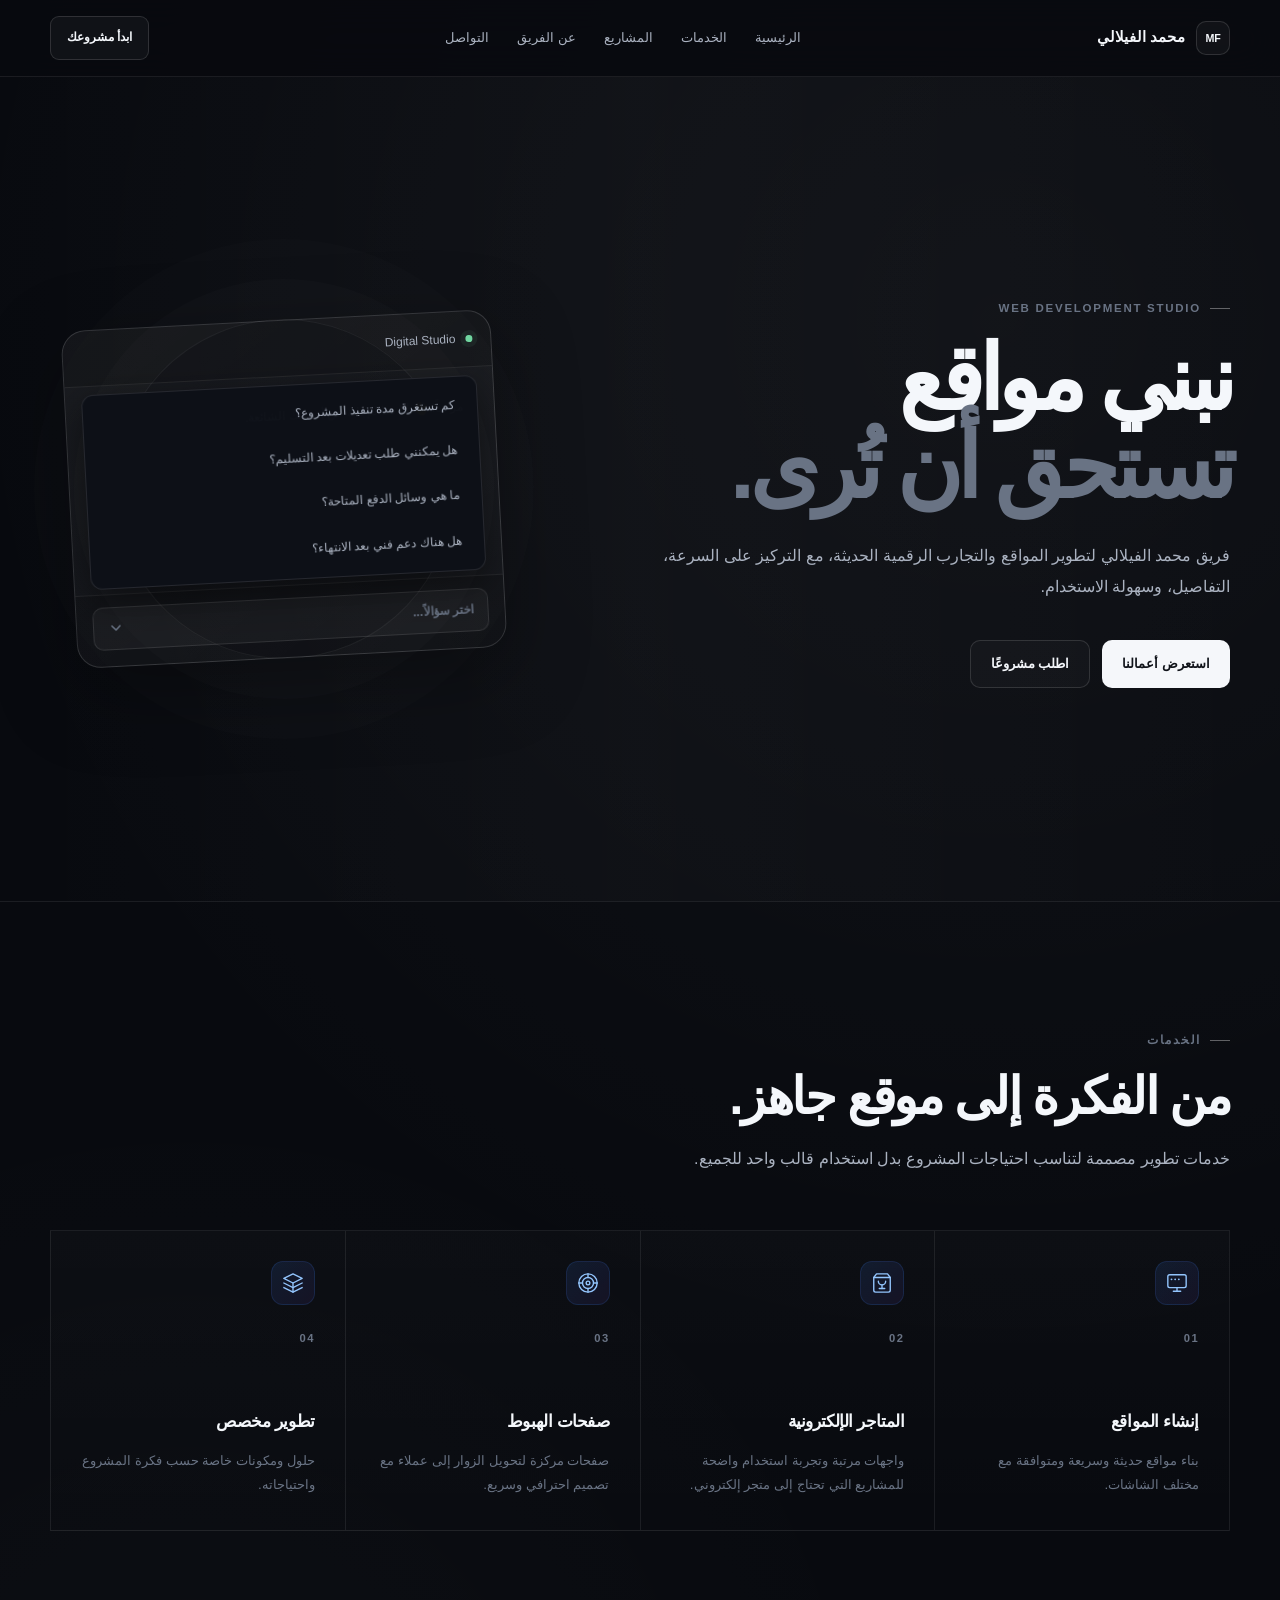
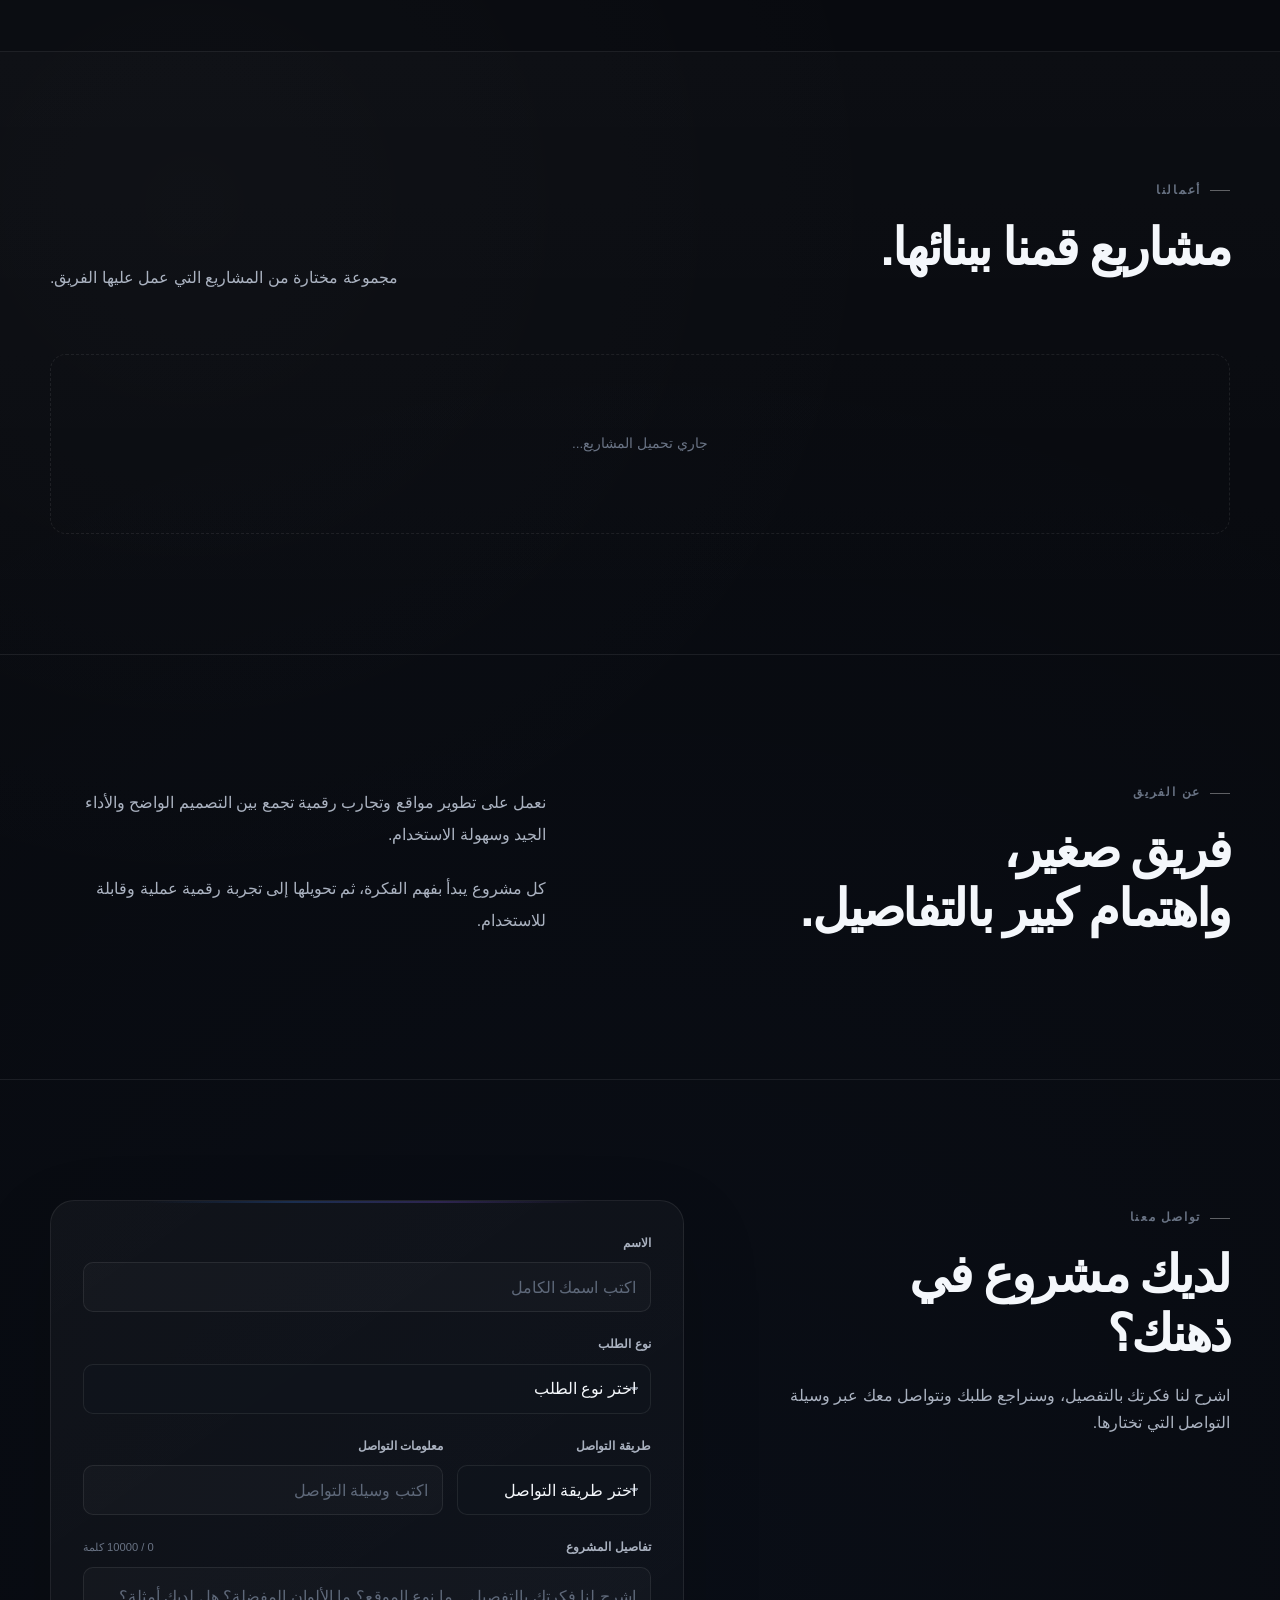
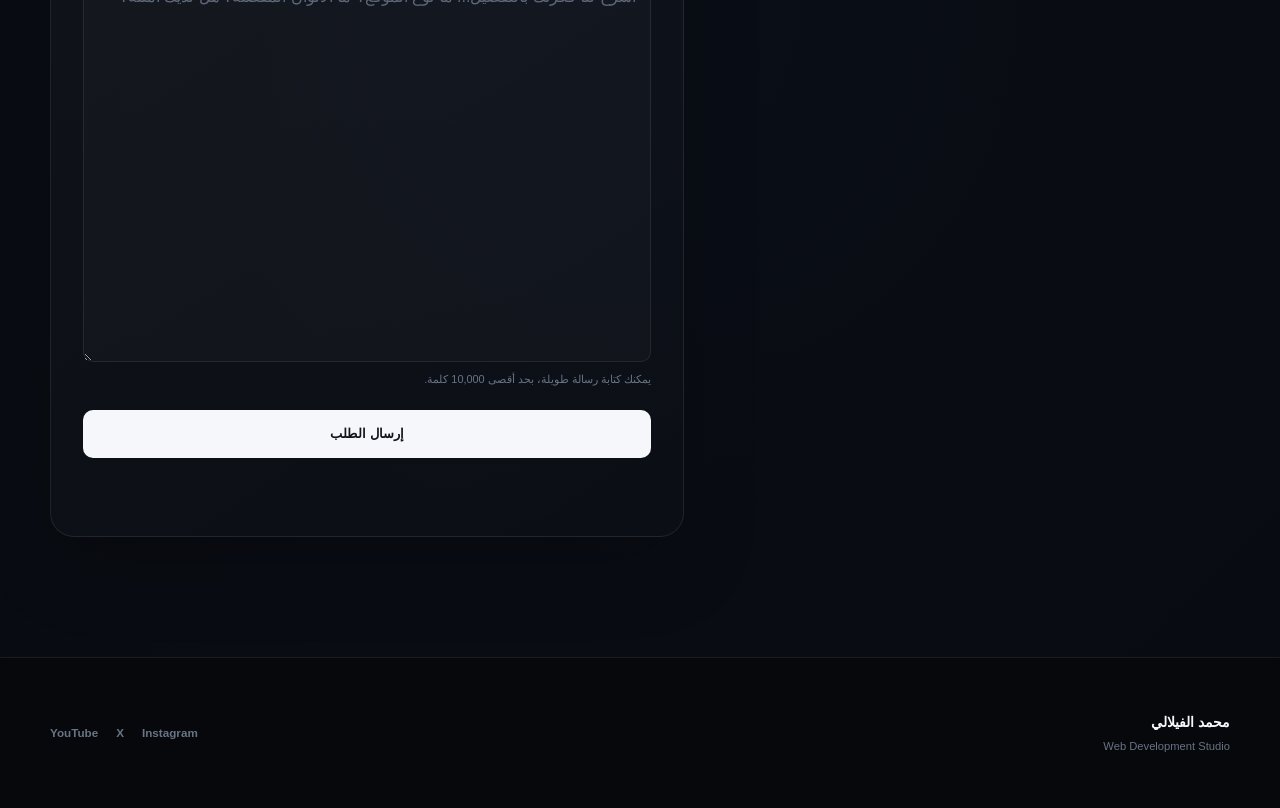
<file: index.html>
<!DOCTYPE html>
<html lang="ar" dir="rtl">
<head>
    <meta charset="UTF-8">
    <meta name="viewport" content="width=device-width, initial-scale=1.0">
    <meta name="description" content="فريق محمد الفيلالي لتطوير المواقع والحلول الرقمية.">
    <meta name="theme-color" content="#0b0d12">
    <title>محمد الفيلالي — Web Development</title>
    <link rel="stylesheet" href="css/style.css">
<base target="_blank">
</head>
<body>

    <!-- HEADER -->
    <header class="site-header" id="top">
        <div class="container header-inner">
            <a href="#top" class="brand" aria-label="العودة إلى الرئيسية">
                <span class="brand-mark">MF</span>
                <span class="brand-text">محمد الفيلالي</span>
            </a>
            <nav class="main-nav" aria-label="التنقل الرئيسي">
                <a href="#home">الرئيسية</a>
                <a href="#services">الخدمات</a>
                <a href="#projects">المشاريع</a>
                <a href="#about">عن الفريق</a>
                <a href="#contact">التواصل</a>
            </nav>
            <a href="#contact" class="header-contact">ابدأ مشروعك</a>
        </div>
    </header>

    <main>
        <!-- HERO -->
        <section class="hero-section" id="home">
            <div class="container hero-grid">
                <div class="hero-content">
                    <span class="eyebrow">Web Development Studio</span>
                    <h1>نبني مواقع<br><span>تستحق أن تُرى.</span></h1>
                    <p class="hero-description">
                        فريق محمد الفيلالي لتطوير المواقع والتجارب
                        الرقمية الحديثة، مع التركيز على السرعة،
                        التفاصيل، وسهولة الاستخدام.
                    </p>
                    <div class="hero-actions">
                        <a href="#projects" class="button button-primary">استعرض أعمالنا</a>
                        <a href="#contact" class="button button-secondary">اطلب مشروعًا</a>
                    </div>
                </div>

                <div class="hero-visual" aria-hidden="true">
                    <div class="hero-card">
                        <div class="hero-card-top">
                            <span class="status-dot"></span>
                            <span>Digital Studio</span>
                        </div>
                        <div class="hero-card-body chat-body">
                            <div class="chat-messages" id="chat-messages">
                                <div class="chat-bubble bot">
                                    <p>مرحباً! 👋 أنا هنا للإجابة عن أسئلتك الشائعة.</p>
                                </div>
                            </div>
                            <div class="chat-input-area">
                                <button class="chat-trigger" id="chat-trigger" type="button">
                                    <span>اختر سؤالاً...</span>
                                    <svg width="16" height="16" viewBox="0 0 24 24" fill="none" stroke="currentColor" stroke-width="2.5" stroke-linecap="round" stroke-linejoin="round"><polyline points="6 9 12 15 18 9"></polyline></svg>
                                </button>
                                <div class="chat-questions" id="chat-questions" hidden>
                                    <button type="button" data-q="1">كم تستغرق مدة تنفيذ المشروع؟</button>
                                    <button type="button" data-q="2">هل يمكنني طلب تعديلات بعد التسليم؟</button>
                                    <button type="button" data-q="3">ما هي وسائل الدفع المتاحة؟</button>
                                    <button type="button" data-q="4">هل هناك دعم فني بعد الانتهاء؟</button>
                                </div>
                            </div>
                        </div>
                    </div>
                </div>
            </div>
        </section>

        <!-- SERVICES -->
        <section class="services-section section" id="services">
            <div class="container">
                <div class="section-heading">
                    <span class="eyebrow">الخدمات</span>
                    <h2>من الفكرة إلى موقع جاهز.</h2>
                    <p>خدمات تطوير مصممة لتناسب احتياجات المشروع
                        بدل استخدام قالب واحد للجميع.</p>
                </div>

                <div class="services-grid">
                    <article class="service-card">
                        <div class="service-icon">
                            <svg viewBox="0 0 24 24" fill="none" stroke="currentColor" stroke-width="1.5" stroke-linecap="round" stroke-linejoin="round">
                                <rect x="2" y="3" width="20" height="14" rx="2"/>
                                <path d="M8 21h8"/>
                                <path d="M12 17v4"/>
                                <path d="M6 8h.01" stroke-width="2"/>
                                <path d="M10 8h.01" stroke-width="2"/>
                                <path d="M14 8h.01" stroke-width="2"/>
                            </svg>
                        </div>
                        <span class="service-number">01</span>
                        <h3>إنشاء المواقع</h3>
                        <p>بناء مواقع حديثة وسريعة ومتوافقة
                            مع مختلف الشاشات.</p>
                    </article>

                    <article class="service-card">
                        <div class="service-icon">
                            <svg viewBox="0 0 24 24" fill="none" stroke="currentColor" stroke-width="1.5" stroke-linecap="round" stroke-linejoin="round">
                                <path d="M6 2L3 6v14a2 2 0 002 2h14a2 2 0 002-2V6l-3-4z"/>
                                <line x1="3" y1="6" x2="21" y2="6"/>
                                <path d="M16 10a4 4 0 01-8 0"/>
                                <path d="M12 14v4"/>
                                <path d="M9 18h6"/>
                            </svg>
                        </div>
                        <span class="service-number">02</span>
                        <h3>المتاجر الإلكترونية</h3>
                        <p>واجهات مرتبة وتجربة استخدام واضحة
                            للمشاريع التي تحتاج إلى متجر إلكتروني.</p>
                    </article>

                    <article class="service-card">
                        <div class="service-icon">
                            <svg viewBox="0 0 24 24" fill="none" stroke="currentColor" stroke-width="1.5" stroke-linecap="round" stroke-linejoin="round">
                                <circle cx="12" cy="12" r="10"/>
                                <circle cx="12" cy="12" r="6"/>
                                <circle cx="12" cy="12" r="2"/>
                                <path d="M12 2v3"/>
                                <path d="M12 19v3"/>
                                <path d="M2 12h3"/>
                                <path d="M19 12h3"/>
                            </svg>
                        </div>
                        <span class="service-number">03</span>
                        <h3>صفحات الهبوط</h3>
                        <p>صفحات مركزة لتحويل الزوار إلى عملاء
                            مع تصميم احترافي وسريع.</p>
                    </article>

                    <article class="service-card">
                        <div class="service-icon">
                            <svg viewBox="0 0 24 24" fill="none" stroke="currentColor" stroke-width="1.5" stroke-linecap="round" stroke-linejoin="round">
                                <path d="M12 2L2 7l10 5 10-5-10-5z"/>
                                <path d="M2 17l10 5 10-5"/>
                                <path d="M2 12l10 5 10-5"/>
                                <path d="M12 12v10"/>
                            </svg>
                        </div>
                        <span class="service-number">04</span>
                        <h3>تطوير مخصص</h3>
                        <p>حلول ومكونات خاصة حسب فكرة المشروع
                            واحتياجاته.</p>
                    </article>
                </div>
            </div>
        </section>

        <!-- PROJECTS -->
        <section class="projects-section section" id="projects">
            <div class="container">
                <div class="section-heading section-heading-row">
                    <div>
                        <span class="eyebrow">أعمالنا</span>
                        <h2>مشاريع قمنا ببنائها.</h2>
                    </div>
                    <p>مجموعة مختارة من المشاريع التي عمل عليها الفريق.</p>
                </div>
                <div id="projects-grid" class="projects-grid">
                    <div class="projects-loading">جاري تحميل المشاريع...</div>
                </div>
            </div>
        </section>

        <!-- ABOUT -->
        <section class="about-section section" id="about">
            <div class="container about-grid">
                <div class="section-heading">
                    <span class="eyebrow">عن الفريق</span>
                    <h2>فريق صغير،<br>واهتمام كبير بالتفاصيل.</h2>
                </div>
                <div class="about-content">
                    <p>نعمل على تطوير مواقع وتجارب رقمية تجمع
                        بين التصميم الواضح والأداء الجيد وسهولة
                        الاستخدام.</p>
                    <p>كل مشروع يبدأ بفهم الفكرة، ثم تحويلها إلى
                        تجربة رقمية عملية وقابلة للاستخدام.</p>
                </div>
            </div>
        </section>

        <!-- CONTACT -->
        <section class="contact-section section" id="contact">
            <div class="container contact-wrapper">
                <div class="section-heading">
                    <span class="eyebrow">تواصل معنا</span>
                    <h2>لديك مشروع في ذهنك؟</h2>
                    <p>اشرح لنا فكرتك بالتفصيل، وسنراجع طلبك
                        ونتواصل معك عبر وسيلة التواصل التي تختارها.</p>
                </div>

                <form id="contact-form" class="contact-form" novalidate>
                    <div class="form-field">
                        <label for="client-name">الاسم</label>
                        <input type="text" id="client-name" name="name" placeholder="اكتب اسمك الكامل" autocomplete="name" required>
                    </div>

                    <div class="form-field">
                        <label for="service-type">نوع الطلب</label>
                        <select id="service-type" name="service" required>
                            <option value="" disabled selected>اختر نوع الطلب</option>
                            <option value="website">إنشاء موقع</option>
                            <option value="ecommerce">متجر إلكتروني</option>
                            <option value="landing-page">صفحة هبوط</option>
                            <option value="custom">تطوير مخصص</option>
                            <option value="other">طلب آخر</option>
                        </select>
                    </div>

                    <div class="contact-method-group">
                        <div class="form-field">
                            <label for="contact-method">طريقة التواصل</label>
                            <select id="contact-method" name="contactMethod" required>
                                <option value="" disabled selected>اختر طريقة التواصل</option>
                                <option value="email">البريد الإلكتروني</option>
                                <option value="phone">رقم الهاتف</option>
                                <option value="whatsapp">WhatsApp</option>
                                <option value="telegram">Telegram</option>
                                <option value="facebook">Facebook</option>
                                <option value="x">X</option>
                            </select>
                        </div>
                        <div class="form-field">
                            <label for="contact-value">معلومات التواصل</label>
                            <input type="text" id="contact-value" name="contactValue" placeholder="مثال: +212 6XX XXX XXX" required>
                        </div>
                    </div>

                    <div class="form-field">
                        <div class="field-heading">
                            <label for="client-message">تفاصيل المشروع</label>
                            <span id="message-counter">0 / 10000 كلمة</span>
                        </div>
                        <textarea id="client-message" name="message" rows="12" maxlength="65000" placeholder="اشرح لنا فكرتك بالتفصيل... ما نوع الموقع؟ ما الألوان المفضلة؟ هل لديك أمثلة؟" required></textarea>
                        <small>يمكنك كتابة رسالة طويلة، بحد أقصى 10,000 كلمة.</small>
                    </div>

                    <input type="text" name="website" id="website" class="honeypot" tabindex="-1" autocomplete="off" aria-hidden="true">

                    <button type="submit" class="button button-primary submit-button">
                        <span class="button-text">إرسال الطلب</span>
                        <span class="button-loading" hidden>جارٍ الإرسال...</span>
                    </button>

                    <div id="form-status" class="form-status" role="status" aria-live="polite"></div>
                </form>
            </div>
        </section>
    </main>

    <!-- FOOTER -->
    <footer class="site-footer">
        <div class="container footer-inner">
            <div>
                <strong>محمد الفيلالي</strong>
                <p>Web Development Studio</p>
            </div>
            <div class="social-links">
                <a href="#" aria-label="Instagram" target="_blank" rel="noopener">Instagram</a>
                <a href="#" aria-label="X" target="_blank" rel="noopener">X</a>
                <a href="#" aria-label="YouTube" target="_blank" rel="noopener">YouTube</a>
            </div>
        </div>
    </footer>

    <script src="js/client.js" defer></script>

    <!-- Chat Widget Script -->
    <script>
    (function() {
        const chatTrigger = document.getElementById('chat-trigger');
        const chatQuestions = document.getElementById('chat-questions');
        const chatMessages = document.getElementById('chat-messages');

        const answers = {
            '1': 'تتراوح مدة التنفيذ بين 3 أيام وأسبوعين، حسب حجم المشروع وتعقيده. نلتزم بالمواعيد المتفق عليها.',
            '2': 'نعم بالتأكيد! نقدم جولتين من التعديلات المجانية ضمن نطاق الطلب الأصلي.',
            '3': 'نقبل التحويل البنكي و PayPal والعملات الرقمية (USDT). يمكن الدفع على دفعتين: 50% مقدم و 50% عند التسليم.',
            '4': 'نعم، نقدم دعمًا فنيًا مجانيًا لمدة 30 يومًا بعد تسليم المشروع. يمكنك التواصل معنا في أي وقت.'
        };

        const questions = {
            '1': 'كم تستغرق مدة تنفيذ المشروع؟',
            '2': 'هل يمكنني طلب تعديلات بعد التسليم؟',
            '3': 'ما هي وسائل الدفع المتاحة؟',
            '4': 'هل هناك دعم فني بعد الانتهاء؟'
        };

        chatTrigger.addEventListener('click', function() {
            chatQuestions.hidden = !chatQuestions.hidden;
            chatTrigger.classList.toggle('open');
        });

        chatQuestions.querySelectorAll('button').forEach(btn => {
            btn.addEventListener('click', function() {
                const qId = this.dataset.q;
                const questionText = questions[qId];
                const answerText = answers[qId];

                // Add user question bubble
                const qBubble = document.createElement('div');
                qBubble.className = 'chat-bubble user';
                qBubble.innerHTML = '<p>' + questionText + '</p>';
                chatMessages.appendChild(qBubble);

                // Hide questions and reset trigger
                chatQuestions.hidden = true;
                chatTrigger.classList.remove('open');

                // Scroll to bottom
                chatMessages.scrollTop = chatMessages.scrollHeight;

                // Simulate typing delay then show answer
                setTimeout(function() {
                    const aBubble = document.createElement('div');
                    aBubble.className = 'chat-bubble bot typing';
                    aBubble.innerHTML = '<span class="typing-dots"><span></span><span></span><span></span></span>';
                    chatMessages.appendChild(aBubble);
                    chatMessages.scrollTop = chatMessages.scrollHeight;

                    setTimeout(function() {
                        aBubble.classList.remove('typing');
                        aBubble.innerHTML = '<p>' + answerText + '</p>';
                        chatMessages.scrollTop = chatMessages.scrollHeight;
                    }, 1200);
                }, 400);
            });
        });

        // Close dropdown when clicking outside
        document.addEventListener('click', function(e) {
            if (!chatTrigger.contains(e.target) && !chatQuestions.contains(e.target)) {
                chatQuestions.hidden = true;
                chatTrigger.classList.remove('open');
            }
        });
    })();
    </script>
</body>
</html>
</file>
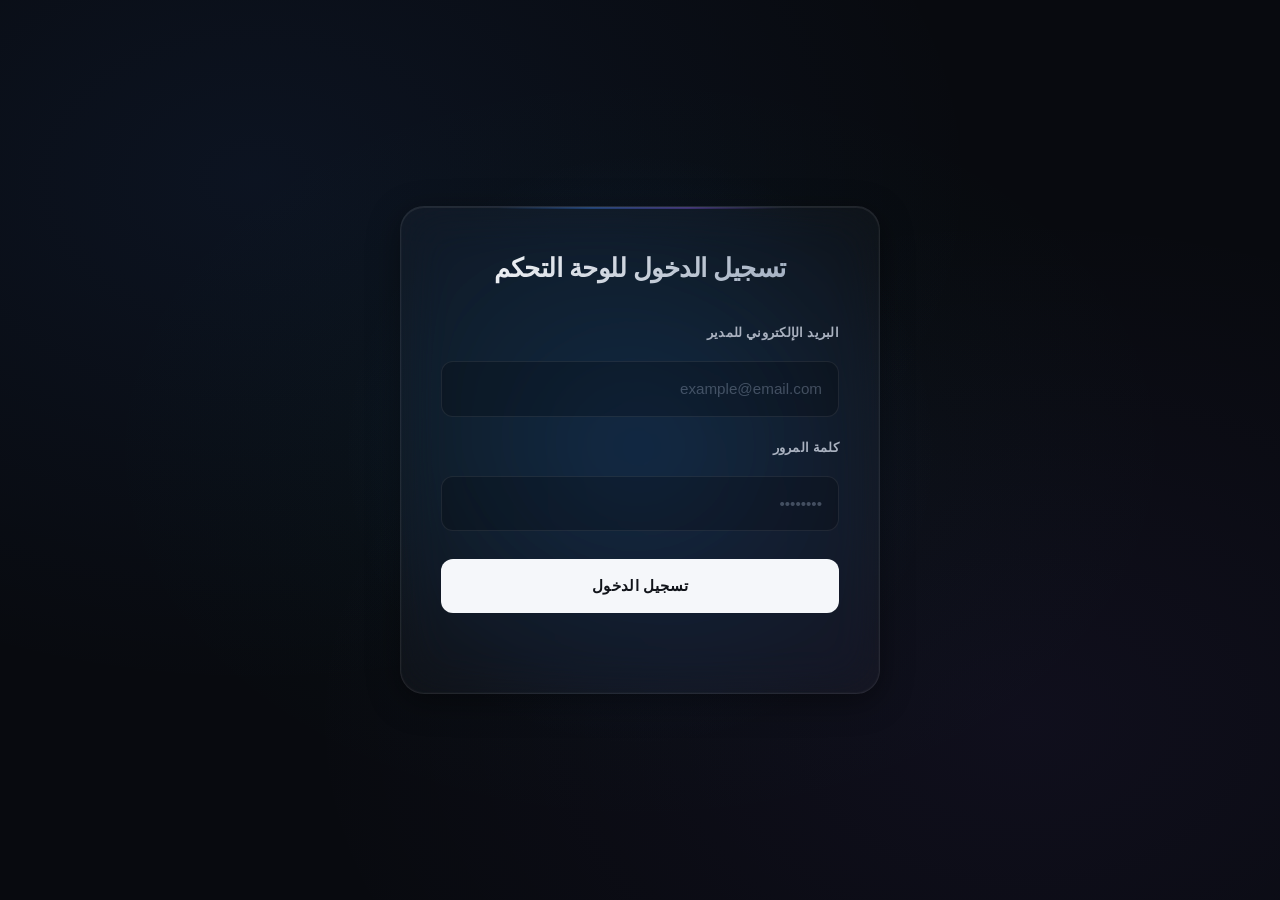
<file: admin.html>
<!DOCTYPE html>
<html lang="ar" dir="rtl">
<head>
    <meta charset="UTF-8">
    <meta name="viewport" content="width=device-width, initial-scale=1.0">
    <title>لوحة التحكم — محمد الفيلالي</title>
    
    <!-- التنسيقات الرئيسية وتنسيقات لوحة التحكم -->
    <link rel="stylesheet" href="css/style.css">
    <link rel="stylesheet" href="css/admin.css">
</head>
<body>

    <!-- =========================================
         شاشة تسجيل الدخول للمدير
    ========================================== -->
    <div id="login-screen" class="login-container">
        <form id="login-form" class="admin-card login-card" novalidate>
            <h2>تسجيل الدخول للوحة التحكم</h2>
            
            <div class="form-field">
                <label for="admin-email">البريد الإلكتروني للمدير</label>
                <input 
                    type="email" 
                    id="admin-email" 
                    required 
                    placeholder="example@email.com"
                    autocomplete="username"
                >
            </div>

            <div class="form-field">
                <label for="admin-password">كلمة المرور</label>
                <input 
                    type="password" 
                    id="admin-password" 
                    required 
                    placeholder="••••••••"
                    autocomplete="current-password"
                >
            </div>

            <button type="submit" class="button button-primary submit-btn">
                <span class="btn-text">تسجيل الدخول</span>
                <span class="btn-loading" hidden>جارٍ التحقق...</span>
            </button>

            <div id="login-status" class="form-status" role="status" aria-live="polite"></div>
        </form>
    </div>


    <!-- =========================================
         لوحة التحكم الرئيسية (تظهر بعد الدخول)
    ========================================== -->
    <div id="dashboard-screen" class="dashboard-container" hidden>
        
        <!-- الهيدر الرئيسي للوحة -->
        <header class="admin-header">
            <div class="container header-inner">
                <div class="brand">
                    <span class="brand-mark">MF</span>
                    <span class="brand-text">لوحة إدارة الموقع</span>
                </div>

                <button id="logout-btn" class="button button-secondary">
                    تسجيل الخروج
                </button>
            </div>
        </header>

        <main class="container admin-main">
            
            <!-- أزرار التنقل بين الأقسام -->
            <nav class="admin-tabs" aria-label="أقسام لوحة التحكم">
                <button class="tab-btn active" data-tab="messages-section">
                    رسائل العملاء (<span id="messages-count">0</span>)
                </button>
                <button class="tab-btn" data-tab="projects-section">
                    إدارة المشاريع
                </button>
            </nav>

            <!-- =========================================
                 قسم 1: عرض رسائل العملاء
            ========================================== -->
            <section id="messages-section" class="tab-content active">
                <div class="section-heading">
                    <h2>الطلبات والرسائل الواردة</h2>
                    <p>جميع الطلبات المرسلة من استمارة التواصل في صفحة المستخدمين.</p>
                </div>

                <div id="messages-list" class="messages-grid">
                    <div class="loading-box">جارٍ تحميل الرسائل...</div>
                </div>
            </section>

            <!-- =========================================
                 قسم 2: إضافة وتعديل المشاريع
            ========================================== -->
            <section id="projects-section" class="tab-content">
                <div class="section-heading">
                    <h2>إدارة المشاريع والأعمال</h2>
                    <p>أي مشروع تضيفه أو تعدله هنا سيظهر تلقائيًا للزوار في الواجهة الرئيسية.</p>
                </div>

                <!-- نموذج إضافة/تعديل مشروع -->
                <form id="project-form" class="admin-card project-form-card" novalidate>
                    <h3 id="form-title">إضافة مشروع جديد</h3>
                    
                    <!-- المعرف المخفي للتعديل -->
                    <input type="hidden" id="project-id">

                    <div class="form-field">
                        <label for="project-title">عنوان المشروع</label>
                        <input 
                            type="text" 
                            id="project-title" 
                            required 
                            placeholder="مثال: متجر إلكتروني لمعدات الرياضة"
                        >
                    </div>

                    <div class="form-field">
                        <label for="project-description">وصف المشروع</label>
                        <textarea 
                            id="project-description" 
                            rows="4" 
                            required 
                            placeholder="شرح مختصر عن تفاصيل المشروع..."
                        ></textarea>
                    </div>

                    <div class="form-field">
                        <label for="project-url">رابط المشروع (اختياري)</label>
                        <input 
                            type="url" 
                            id="project-url" 
                            placeholder="https://example.com"
                        >
                    </div>

                    <div class="form-field">
                        <label>صورة المشروع</label>
                        <div class="image-input-group">
                            <input 
                                type="file" 
                                id="project-image-file" 
                                accept="image/*"
                            >
                            <span class="divider-text">أو استخدم رابط خارجي:</span>
                            <input 
                                type="url" 
                                id="project-image-url" 
                                placeholder="https://example.com/image.jpg"
                            >
                        </div>
                        <small>إذا اخترت صورة من جهازك سيتم رفعها تلقائيًا إلى Google Drive.</small>
                    </div>

                    <div class="form-actions">
                        <button type="submit" class="button button-primary" id="save-project-btn">
                            <span class="btn-text">حفظ المشروع</span>
                            <span class="btn-loading" hidden>جارٍ الحفظ...</span>
                        </button>

                        <button type="button" class="button button-secondary" id="cancel-edit-btn" hidden>
                            إلغاء التعديل
                        </button>
                    </div>

                    <div id="project-status" class="form-status" role="status"></div>
                </form>

                <!-- قائمة المشاريع الحالية -->
                <div class="admin-projects-wrapper">
                    <h3>المشاريع المضافة حاليًا</h3>
                    <div id="admin-projects-list" class="projects-grid">
                        <div class="loading-box">جارٍ تحميل المشاريع...</div>
                    </div>
                </div>
            </section>

        </main>
    </div>

    <!-- كود التحكم الخارجي -->
    <script src="js/admin.js" defer></script>
</body>
</html>
</file>
<file: css/style.css>
/* =========================================================
   محمد الفيلالي — Web Development Studio
   Main Stylesheet (Enhanced)
========================================================= */

/* ─── ROOT ─── */
:root {
    --bg: #080a0f;
    --bg-soft: #0d1017;
    --panel: #10141c;
    --panel-light: #151a23;

    --text: #f4f7fb;
    --text-soft: #aab2c0;
    --text-muted: #697384;

    --line: rgba(255, 255, 255, 0.08);
    --line-strong: rgba(255, 255, 255, 0.13);

    --accent: #f5f7fa;
    --accent-dark: #11141a;

    --success: #70d6a0;
    --danger: #ff7474;

    --brand-blue: #3b82f6;
    --brand-purple: #8b5cf6;

    --shadow: 0 25px 80px rgba(0, 0, 0, 0.34);

    --radius-sm: 10px;
    --radius-md: 16px;
    --radius-lg: 24px;

    --container: 1180px;

    --transition: 180ms ease;
}

/* ─── KEYFRAMES ─── */
@keyframes fadeInUp {
    from { opacity: 0; transform: translateY(20px); }
    to   { opacity: 1; transform: translateY(0); }
}

@keyframes fadeInScale {
    from { opacity: 0; transform: scale(0.95); }
    to   { opacity: 1; transform: scale(1); }
}

@keyframes pulseGlow {
    0%, 100% { box-shadow: 0 0 0 0 rgba(112, 214, 160, 0.2); }
    50%      { box-shadow: 0 0 0 6px rgba(112, 214, 160, 0); }
}

@keyframes typingBounce {
    0%, 60%, 100% { transform: translateY(0); }
    30% { transform: translateY(-4px); }
}

/* ─── RESET ─── */
*, *::before, *::after {
    box-sizing: border-box;
    margin: 0;
    padding: 0;
}

html {
    scroll-behavior: smooth;
    scroll-padding-top: 90px;
}

body {
    min-height: 100vh;
    background:
        radial-gradient(circle at 78% 8%, rgba(255,255,255,0.035), transparent 28%),
        radial-gradient(circle at 15% 45%, rgba(255,255,255,0.018), transparent 30%),
        radial-gradient(circle at 50% 80%, rgba(59,130,246,0.03), transparent 40%),
        var(--bg);
    color: var(--text);
    font-family: Inter, "Segoe UI", Tahoma, Arial, sans-serif;
    line-height: 1.7;
    -webkit-font-smoothing: antialiased;
    text-rendering: optimizeLegibility;
}

body::selection {
    background: rgba(255,255,255,0.18);
    color: #fff;
}

img { max-width: 100%; display: block; }
button, input, textarea, select { font: inherit; }
button, a, select { -webkit-tap-highlight-color: transparent; }
button { border: 0; cursor: pointer; }
a { color: inherit; text-decoration: none; }

/* ─── UTILITIES ─── */
.container {
    width: min(calc(100% - 40px), var(--container));
    margin-inline: auto;
}

.section { padding-block: 120px; }

.eyebrow {
    display: inline-flex;
    align-items: center;
    gap: 9px;
    margin-bottom: 18px;
    color: var(--text-muted);
    font-size: 0.72rem;
    font-weight: 700;
    letter-spacing: 0.15em;
    text-transform: uppercase;
}

.eyebrow::before {
    content: "";
    width: 20px;
    height: 1px;
    background: rgba(255,255,255,0.35);
}

.section-heading {
    max-width: 720px;
    margin-bottom: 58px;
}

.section-heading h2 {
    max-width: 680px;
    margin-bottom: 18px;
    font-size: clamp(2rem, 4vw, 3.4rem);
    line-height: 1.15;
    letter-spacing: -0.045em;
}

.section-heading p {
    max-width: 620px;
    color: var(--text-soft);
    font-size: 1rem;
}

/* ─── HEADER ─── */
.site-header {
    position: sticky;
    top: 0;
    z-index: 100;
    border-bottom: 1px solid var(--line);
    background: rgba(8, 10, 15, 0.78);
    backdrop-filter: blur(18px);
    -webkit-backdrop-filter: blur(18px);
}

.header-inner {
    min-height: 76px;
    display: flex;
    align-items: center;
    justify-content: space-between;
    gap: 28px;
}

.brand {
    display: inline-flex;
    align-items: center;
    gap: 11px;
    flex-shrink: 0;
}

.brand-mark {
    width: 34px;
    height: 34px;
    display: grid;
    place-items: center;
    border: 1px solid var(--line-strong);
    border-radius: 10px;
    background: rgba(255,255,255,0.035);
    font-size: 0.67rem;
    font-weight: 800;
    letter-spacing: -0.03em;
}

.brand-text {
    color: var(--text);
    font-size: 0.92rem;
    font-weight: 700;
}

.main-nav {
    display: flex;
    align-items: center;
    gap: 28px;
}

.main-nav a {
    position: relative;
    color: var(--text-soft);
    font-size: 0.84rem;
    font-weight: 500;
    transition: color var(--transition);
}

.main-nav a::after {
    content: "";
    position: absolute;
    right: 0;
    bottom: -8px;
    width: 0;
    height: 1px;
    background: var(--text);
    transition: width var(--transition);
}

.main-nav a:hover { color: var(--text); }
.main-nav a:hover::after { width: 100%; }

.header-contact {
    padding: 10px 16px;
    border: 1px solid var(--line-strong);
    border-radius: 9px;
    background: rgba(255,255,255,0.04);
    color: var(--text);
    font-size: 0.78rem;
    font-weight: 700;
    transition: background var(--transition), border-color var(--transition), transform var(--transition);
}

.header-contact:hover {
    background: rgba(255,255,255,0.08);
    border-color: rgba(255,255,255,0.2);
    transform: translateY(-1px);
}

/* ─── HERO ─── */
.hero-section {
    position: relative;
    min-height: calc(100vh - 76px);
    display: flex;
    align-items: center;
    overflow: hidden;
}

.hero-section::before {
    content: "";
    position: absolute;
    inset: 0;
    background: linear-gradient(90deg, transparent 0%, rgba(255,255,255,0.018) 50%, transparent 100%);
    pointer-events: none;
}

.hero-grid {
    display: grid;
    grid-template-columns: minmax(0, 1.15fr) minmax(320px, 0.85fr);
    align-items: center;
    gap: 80px;
    padding-block: 110px;
}

.hero-content {
    position: relative;
    z-index: 2;
}

.hero-content h1 {
    max-width: 760px;
    margin-bottom: 28px;
    font-size: clamp(3rem, 7vw, 6.4rem);
    line-height: 0.98;
    letter-spacing: -0.065em;
    font-weight: 800;
}

.hero-content h1 span { color: var(--text-muted); }

.hero-description {
    max-width: 650px;
    margin-bottom: 38px;
    color: var(--text-soft);
    font-size: 1.02rem;
    line-height: 1.9;
}

.hero-actions {
    display: flex;
    align-items: center;
    flex-wrap: wrap;
    gap: 12px;
}

/* ─── BUTTONS ─── */
.button {
    min-height: 48px;
    display: inline-flex;
    align-items: center;
    justify-content: center;
    padding: 0 20px;
    border-radius: 10px;
    font-size: 0.83rem;
    font-weight: 700;
    cursor: pointer;
    transition: transform var(--transition), background var(--transition), border-color var(--transition), color var(--transition);
}

.button:hover { transform: translateY(-2px); }

.button-primary {
    background: var(--accent);
    color: var(--accent-dark);
}

.button-primary:hover { background: #ffffff; }

.button-secondary {
    border: 1px solid var(--line-strong);
    background: rgba(255,255,255,0.025);
    color: var(--text);
}

.button-secondary:hover {
    background: rgba(255,255,255,0.07);
    border-color: rgba(255,255,255,0.2);
}

/* ─── HERO VISUAL & CHAT WIDGET ─── */
.hero-visual {
    position: relative;
    min-height: 430px;
    display: grid;
    place-items: center;
}

.hero-visual::before {
    content: "";
    position: absolute;
    width: 340px;
    height: 340px;
    border: 1px solid rgba(255,255,255,0.07);
    border-radius: 50%;
    box-shadow: 0 0 0 40px rgba(255,255,255,0.012), 0 0 0 80px rgba(255,255,255,0.009);
    transform: rotate(22deg);
}

.hero-card {
    position: relative;
    z-index: 2;
    width: min(100%, 430px);
    overflow: hidden;
    border: 1px solid var(--line-strong);
    border-radius: var(--radius-lg);
    background: linear-gradient(145deg, rgba(255,255,255,0.06), rgba(255,255,255,0.018));
    box-shadow: var(--shadow);
    transform: rotate(-3deg);
    transition: transform 300ms ease;
}

.hero-card:hover { transform: rotate(0deg) translateY(-5px); }

.hero-card-top {
    min-height: 56px;
    display: flex;
    align-items: center;
    gap: 10px;
    padding: 0 18px;
    border-bottom: 1px solid var(--line);
    color: var(--text-soft);
    font-size: 0.75rem;
    background: rgba(0,0,0,0.15);
}

.status-dot {
    width: 7px;
    height: 7px;
    border-radius: 50%;
    background: var(--success);
    box-shadow: 0 0 0 5px rgba(112,214,160,0.07);
    animation: pulseGlow 2.5s ease-in-out infinite;
}

/* Chat Body */
.chat-body {
    padding: 0;
    display: flex;
    flex-direction: column;
    min-height: 280px;
    max-height: 340px;
}

.chat-messages {
    flex: 1;
    padding: 18px 16px;
    overflow-y: auto;
    display: flex;
    flex-direction: column;
    gap: 10px;
    scrollbar-width: thin;
    scrollbar-color: rgba(255,255,255,0.08) transparent;
}

.chat-messages::-webkit-scrollbar { width: 4px; }
.chat-messages::-webkit-scrollbar-thumb { background: rgba(255,255,255,0.1); border-radius: 4px; }

.chat-bubble {
    max-width: 88%;
    padding: 10px 14px;
    border-radius: 14px;
    font-size: 0.78rem;
    line-height: 1.7;
    animation: fadeInScale 0.3s ease both;
    word-break: break-word;
}

.chat-bubble.bot {
    align-self: flex-start;
    background: rgba(255,255,255,0.06);
    border: 1px solid rgba(255,255,255,0.08);
    color: var(--text-soft);
    border-bottom-left-radius: 4px;
}

.chat-bubble.user {
    align-self: flex-end;
    background: linear-gradient(135deg, rgba(59,130,246,0.25), rgba(139,92,246,0.2));
    border: 1px solid rgba(59,130,246,0.2);
    color: #e0e7ff;
    border-bottom-right-radius: 4px;
}

.chat-bubble.typing {
    display: flex;
    align-items: center;
    gap: 4px;
    padding: 14px 16px;
    width: 56px;
}

.typing-dots {
    display: flex;
    gap: 4px;
}

.typing-dots span {
    width: 5px;
    height: 5px;
    border-radius: 50%;
    background: var(--text-muted);
    animation: typingBounce 1s ease-in-out infinite;
}

.typing-dots span:nth-child(2) { animation-delay: 0.15s; }
.typing-dots span:nth-child(3) { animation-delay: 0.3s; }

.chat-input-area {
    padding: 12px 16px 16px;
    border-top: 1px solid var(--line);
    background: rgba(0,0,0,0.15);
    position: relative;
}

.chat-trigger {
    width: 100%;
    display: flex;
    align-items: center;
    justify-content: space-between;
    padding: 10px 14px;
    border-radius: 10px;
    border: 1px solid rgba(255,255,255,0.1);
    background: rgba(255,255,255,0.04);
    color: var(--text-muted);
    font-size: 0.78rem;
    font-weight: 600;
    transition: all 0.25s ease;
}

.chat-trigger:hover {
    background: rgba(255,255,255,0.08);
    border-color: rgba(255,255,255,0.18);
    color: var(--text-soft);
}

.chat-trigger.open {
    border-color: rgba(59,130,246,0.3);
    background: rgba(59,130,246,0.08);
    color: #93c5fd;
}

.chat-trigger svg {
    transition: transform 0.25s ease;
}

.chat-trigger.open svg {
    transform: rotate(180deg);
}

.chat-questions {
    position: absolute;
    bottom: calc(100% + 6px);
    left: 16px;
    right: 16px;
    display: flex;
    flex-direction: column;
    gap: 4px;
    padding: 8px;
    background: rgba(13,16,23,0.98);
    border: 1px solid rgba(255,255,255,0.1);
    border-radius: 12px;
    box-shadow: 0 12px 40px rgba(0,0,0,0.5);
    z-index: 10;
    animation: fadeInUp 0.2s ease both;
}

.chat-questions button {
    text-align: right;
    padding: 10px 14px;
    border-radius: 8px;
    background: transparent;
    color: var(--text-soft);
    font-size: 0.78rem;
    font-weight: 500;
    border: none;
    transition: all 0.2s ease;
    cursor: pointer;
}

.chat-questions button:hover {
    background: rgba(59,130,246,0.1);
    color: #93c5fd;
}

/* ─── SERVICES ─── */
.services-section { border-top: 1px solid var(--line); }

.services-grid {
    display: grid;
    grid-template-columns: repeat(4, minmax(0, 1fr));
    border-top: 1px solid var(--line);
    border-right: 1px solid var(--line);
}

.service-card {
    min-height: 300px;
    padding: 30px;
    border-left: 1px solid var(--line);
    border-bottom: 1px solid var(--line);
    background: linear-gradient(180deg, rgba(255,255,255,0.015), transparent);
    transition: background var(--transition), transform var(--transition), border-color var(--transition);
    position: relative;
    overflow: hidden;
}

.service-card:hover {
    background: rgba(255,255,255,0.035);
    transform: translateY(-3px);
    border-color: rgba(255,255,255,0.15);
}

.service-icon {
    width: 44px;
    height: 44px;
    display: grid;
    place-items: center;
    margin-bottom: 24px;
    border-radius: 12px;
    background: linear-gradient(135deg, rgba(59,130,246,0.12), rgba(139,92,246,0.08));
    border: 1px solid rgba(59,130,246,0.15);
    color: #93c5fd;
    transition: all 0.3s ease;
}

.service-icon svg {
    width: 22px;
    height: 22px;
}

.service-card:hover .service-icon {
    background: linear-gradient(135deg, rgba(59,130,246,0.2), rgba(139,92,246,0.15));
    border-color: rgba(59,130,246,0.3);
    transform: scale(1.05);
    box-shadow: 0 4px 16px rgba(59,130,246,0.15);
}

.service-number {
    display: block;
    margin-bottom: 60px;
    color: var(--text-muted);
    font-size: 0.7rem;
    font-weight: 700;
    letter-spacing: 0.12em;
}

.service-card h3 {
    margin-bottom: 12px;
    font-size: 1.05rem;
    letter-spacing: -0.025em;
}

.service-card p {
    color: var(--text-muted);
    font-size: 0.84rem;
    line-height: 1.8;
}

/* ─── PROJECTS ─── */
.projects-section {
    border-top: 1px solid var(--line);
    background: linear-gradient(180deg, rgba(255,255,255,0.014), transparent);
}

.section-heading-row {
    max-width: none;
    display: flex;
    align-items: flex-end;
    justify-content: space-between;
    gap: 40px;
}

.section-heading-row > p {
    max-width: 350px;
    margin-bottom: 4px;
}

.projects-grid {
    display: grid;
    grid-template-columns: repeat(3, minmax(0, 1fr));
    gap: 18px;
}

.project-card {
    overflow: hidden;
    border: 1px solid var(--line);
    border-radius: var(--radius-md);
    background: var(--panel);
    transition: transform 220ms ease, border-color 220ms ease, box-shadow 220ms ease;
}

.project-card:hover {
    transform: translateY(-5px);
    border-color: var(--line-strong);
    box-shadow: 0 18px 50px rgba(0,0,0,0.24);
}

.project-image {
    position: relative;
    aspect-ratio: 16 / 10;
    overflow: hidden;
    background: linear-gradient(135deg, #151922, #0c0f15);
}

.project-image img {
    width: 100%;
    height: 100%;
    object-fit: cover;
    transition: transform 400ms ease;
}

.project-card:hover .project-image img { transform: scale(1.035); }

.project-placeholder {
    width: 100%;
    height: 100%;
    display: grid;
    place-items: center;
    color: var(--text-muted);
    font-size: 0.78rem;
}

.project-content { padding: 22px; }

.project-content h3 {
    margin-bottom: 8px;
    font-size: 1rem;
}

.project-content p {
    margin-bottom: 16px;
    color: var(--text-muted);
    font-size: 0.81rem;
    line-height: 1.8;
}

.project-link {
    display: inline-flex;
    align-items: center;
    gap: 8px;
    color: var(--text-soft);
    font-size: 0.77rem;
    font-weight: 700;
    transition: color var(--transition);
}

.project-link:hover { color: var(--text); }

.projects-loading {
    grid-column: 1 / -1;
    min-height: 180px;
    display: grid;
    place-items: center;
    border: 1px dashed var(--line);
    border-radius: var(--radius-md);
    color: var(--text-muted);
    font-size: 0.85rem;
}

/* ─── ABOUT ─── */
.about-section { border-top: 1px solid var(--line); }

.about-grid {
    display: grid;
    grid-template-columns: minmax(0, 1fr) minmax(0, 0.85fr);
    gap: 100px;
    align-items: start;
}

.about-grid .section-heading { margin-bottom: 0; }

.about-content { padding-top: 12px; }

.about-content p {
    max-width: 600px;
    margin-bottom: 22px;
    color: var(--text-soft);
    font-size: 1rem;
    line-height: 2;
}

/* ─── CONTACT ─── */
.contact-section { border-top: 1px solid var(--line); }

.contact-wrapper {
    display: grid;
    grid-template-columns: minmax(300px, 0.72fr) minmax(0, 1fr);
    gap: 90px;
    align-items: start;
}

.contact-wrapper .section-heading { margin-bottom: 0; }

.contact-form {
    display: flex;
    flex-direction: column;
    gap: 22px;
    padding: 32px;
    border: 1px solid var(--line);
    border-radius: var(--radius-lg);
    background: linear-gradient(145deg, rgba(255,255,255,0.035), rgba(255,255,255,0.012));
    box-shadow: 0 30px 80px rgba(0,0,0,0.16);
    position: relative;
    overflow: hidden;
}

/* خط زخرفي علوي */
.contact-form::before {
    content: '';
    position: absolute;
    top: 0;
    left: 15%;
    right: 15%;
    height: 2px;
    background: linear-gradient(90deg, transparent, rgba(59,130,246,0.4), rgba(139,92,246,0.4), transparent);
    opacity: 0.6;
}

.form-field {
    display: flex;
    flex-direction: column;
    gap: 9px;
}

.form-field label,
.field-heading label {
    color: var(--text-soft);
    font-size: 0.76rem;
    font-weight: 700;
}

.field-heading {
    display: flex;
    align-items: center;
    justify-content: space-between;
    gap: 20px;
}

#message-counter {
    color: var(--text-muted);
    font-size: 0.7rem;
    font-weight: 500;
}

.form-field input,
.form-field select,
.form-field textarea {
    width: 100%;
    border: 1px solid var(--line);
    border-radius: 10px;
    outline: none;
    background: rgba(255,255,255,0.025);
    color: var(--text);
    transition: border-color var(--transition), background var(--transition), box-shadow var(--transition);
}

.form-field input,
.form-field select {
    min-height: 50px;
    padding: 0 14px;
}

.form-field textarea {
    min-height: 260px;
    padding: 14px;
    resize: vertical;
    line-height: 1.9;
}

.form-field input::placeholder,
.form-field textarea::placeholder { color: #5e6879; }

/* ─── FIX: Select dropdown colors ─── */
.form-field select {
    appearance: none;
    background-image:
        linear-gradient(45deg, transparent 50%, #7f8794 50%),
        linear-gradient(135deg, #7f8794 50%, transparent 50%);
    background-position: calc(100% - 16px) 22px, calc(100% - 11px) 22px;
    background-size: 5px 5px, 5px 5px;
    background-repeat: no-repeat;
    cursor: pointer;
    /* Fix white background on options */
    background-color: rgba(16, 20, 28, 0.8);
}

.form-field select option {
    background: var(--panel, #10141c);
    color: var(--text, #f4f7fb);
    padding: 10px;
    font-size: 0.9rem;
}

.form-field select option:first-child {
    color: var(--text-muted, #697384);
}

.form-field select:focus {
    border-color: rgba(59,130,246,0.4);
    background: rgba(0,0,0,0.3);
    box-shadow: 0 0 0 3px rgba(59,130,246,0.08), 0 0 16px rgba(59,130,246,0.04);
}

.form-field input:focus,
.form-field textarea:focus {
    border-color: rgba(255,255,255,0.24);
    background: rgba(255,255,255,0.04);
    box-shadow: 0 0 0 4px rgba(255,255,255,0.025);
}

.form-field small {
    color: var(--text-muted);
    font-size: 0.68rem;
    line-height: 1.6;
}

.contact-method-group {
    display: grid;
    grid-template-columns: 0.7fr 1.3fr;
    gap: 14px;
}

.submit-button {
    width: 100%;
    position: relative;
    overflow: hidden;
    transition: all 0.3s ease;
}

.submit-button::after {
    content: '';
    position: absolute;
    inset: 0;
    background: linear-gradient(90deg, transparent, rgba(255,255,255,0.1), transparent);
    background-size: 200% 100%;
    opacity: 0;
    transition: opacity 0.3s;
}

.submit-button:hover::after {
    opacity: 1;
    animation: shimmer 1.5s infinite;
}

@keyframes shimmer {
    0% { background-position: -200% 0; }
    100% { background-position: 200% 0; }
}

.button-loading[hidden] { display: none; }

.form-status {
    min-height: 24px;
    color: var(--text-muted);
    font-size: 0.78rem;
    line-height: 1.7;
    text-align: center;
    padding: 8px;
    border-radius: 8px;
    transition: all 0.3s ease;
}

.form-status.success {
    color: var(--success);
    background: rgba(112,214,160,0.08);
    border: 1px solid rgba(112,214,160,0.15);
}

.form-status.error {
    color: var(--danger);
    background: rgba(255,116,116,0.08);
    border: 1px solid rgba(255,116,116,0.15);
}

/* ─── HONEYPOT ─── */
.honeypot {
    position: absolute !important;
    left: -9999px !important;
    width: 1px !important;
    height: 1px !important;
    opacity: 0 !important;
    pointer-events: none !important;
}

/* ─── FOOTER ─── */
.site-footer {
    border-top: 1px solid var(--line);
    background: #06080c;
}

.footer-inner {
    min-height: 150px;
    display: flex;
    align-items: center;
    justify-content: space-between;
    gap: 30px;
}

.footer-inner strong {
    display: block;
    margin-bottom: 3px;
    font-size: 0.85rem;
}

.footer-inner p {
    color: var(--text-muted);
    font-size: 0.7rem;
}

.social-links {
    display: flex;
    flex-wrap: wrap;
    gap: 18px;
}

.social-links a {
    color: var(--text-muted);
    font-size: 0.73rem;
    font-weight: 600;
    transition: color var(--transition), transform var(--transition);
    position: relative;
}

.social-links a:hover {
    color: var(--text);
    transform: translateY(-2px);
}

.social-links a::after {
    content: '';
    position: absolute;
    bottom: -4px;
    right: 0;
    width: 0;
    height: 1px;
    background: var(--text);
    transition: width 0.3s ease;
}

.social-links a:hover::after { width: 100%; }

/* ─── SCROLLBAR ─── */
::-webkit-scrollbar { width: 8px; }
::-webkit-scrollbar-track { background: #07090d; }
::-webkit-scrollbar-thumb { background: #252b35; border-radius: 999px; }
::-webkit-scrollbar-thumb:hover { background: #333b48; }

/* ─── RESPONSIVE — TABLET ─── */
@media (max-width: 1050px) {
    .main-nav { gap: 19px; }
    .hero-grid { gap: 45px; }
    .hero-content h1 { font-size: clamp(3rem, 7vw, 5.2rem); }
    .services-grid { grid-template-columns: repeat(2, minmax(0, 1fr)); }
    .projects-grid { grid-template-columns: repeat(2, minmax(0, 1fr)); }
    .about-grid { gap: 55px; }
    .contact-wrapper { gap: 55px; }
}

/* ─── RESPONSIVE — MOBILE ─── */
@media (max-width: 760px) {
    .container { width: min(calc(100% - 28px), var(--container)); }
    .section { padding-block: 84px; }

    .site-header { position: relative; }
    .header-inner {
        min-height: auto;
        padding-block: 14px;
        flex-wrap: wrap;
    }
    .brand-text { font-size: 0.83rem; }
    .main-nav {
        order: 3;
        width: 100%;
        overflow-x: auto;
        padding-top: 2px;
        padding-bottom: 2px;
        gap: 20px;
        scrollbar-width: none;
    }
    .main-nav::-webkit-scrollbar { display: none; }
    .main-nav a { white-space: nowrap; font-size: 0.76rem; }
    .header-contact { padding-inline: 13px; font-size: 0.71rem; }

    .hero-section { min-height: auto; }
    .hero-grid {
        grid-template-columns: 1fr;
        gap: 65px;
        padding-block: 80px;
    }
    .hero-content h1 { font-size: clamp(3rem, 17vw, 5rem); line-height: 0.97; }
    .hero-description { font-size: 0.92rem; }
    .hero-visual { min-height: 320px; }
    .hero-visual::before { width: 240px; height: 240px; }
    .hero-card { width: min(100%, 350px); }
    .chat-body { min-height: 260px; max-height: 300px; }

    .section-heading { margin-bottom: 40px; }
    .section-heading h2 { font-size: clamp(2rem, 9vw, 3rem); }
    .section-heading-row { display: block; }
    .section-heading-row > p { margin-top: 20px; }

    .services-grid { grid-template-columns: 1fr; }
    .service-card { min-height: 230px; }
    .service-number { margin-bottom: 60px; }

    .projects-grid { grid-template-columns: 1fr; }

    .about-grid { grid-template-columns: 1fr; gap: 35px; }

    .contact-wrapper { grid-template-columns: 1fr; gap: 45px; }
    .contact-form { padding: 22px 18px; border-radius: 18px; }
    .contact-method-group { grid-template-columns: 1fr; }
    .form-field textarea { min-height: 220px; }

    .footer-inner {
        min-height: 180px;
        align-items: flex-start;
        justify-content: center;
        flex-direction: column;
    }
}

/* ─── RESPONSIVE — SMALL MOBILE ─── */
@media (max-width: 430px) {
    .container { width: min(calc(100% - 22px), var(--container)); }
    .hero-actions { flex-direction: column; align-items: stretch; }
    .hero-actions .button { width: 100%; }
    .hero-visual { min-height: 280px; }
    .hero-card-body { padding: 30px 20px 38px; }
    .contact-form { padding: 18px 14px; }
    .field-heading { align-items: flex-start; flex-direction: column; gap: 3px; }
}

/* ─── ACCESSIBILITY ─── */
@media (prefers-reduced-motion: reduce) {
    html { scroll-behavior: auto; }
    *, *::before, *::after {
        animation-duration: 0.01ms !important;
        animation-iteration-count: 1 !important;
        transition-duration: 0.01ms !important;
        scroll-behavior: auto !important;
    }
}

/* ─── PRINT ─── */
@media print {
    .site-header, .hero-actions, .contact-form, .social-links { display: none !important; }
    body { background: #fff; color: #000; }
}
</file>
<file: css/admin.css>
/* =========================================================
   محمد الفيلالي — لوحة التحكم (إصدار فاخر)
   تم التحسين: مظهر احترافي + أنيميشنز + تنظيم بصري
   الوظائف والأكواد لم تُمسّ أبداً
========================================================= */

/* ─── Keyframes & Animations ─── */
@keyframes fadeInUp {
    from { opacity: 0; transform: translateY(24px); }
    to   { opacity: 1; transform: translateY(0); }
}

@keyframes fadeInScale {
    from { opacity: 0; transform: scale(0.96); }
    to   { opacity: 1; transform: scale(1); }
}

@keyframes slideInRight {
    from { opacity: 0; transform: translateX(30px); }
    to   { opacity: 1; transform: translateX(0); }
}

@keyframes shimmer {
    0%   { background-position: -200% 0; }
    100% { background-position: 200% 0; }
}

@keyframes pulseGlow {
    0%, 100% { box-shadow: 0 0 0 0 rgba(255,255,255,0.04); }
    50%      { box-shadow: 0 0 20px 4px rgba(255,255,255,0.08); }
}

@keyframes spin {
    to { transform: rotate(360deg); }
}

/* ─── شاشة تسجيل الدخول ─── */
.login-container {
    min-height: 100vh;
    display: grid;
    place-items: center;
    padding: 20px;
    position: relative;
    overflow: hidden;
    /* خلفية فاخرة متدرجة */
    background:
        radial-gradient(ellipse at 20% 20%, rgba(59,130,246,0.08) 0%, transparent 50%),
        radial-gradient(ellipse at 80% 80%, rgba(139,92,246,0.06) 0%, transparent 50%),
        radial-gradient(ellipse at 50% 50%, rgba(16,185,129,0.04) 0%, transparent 60%),
        var(--bg, #080a0f);
}

/* دائرة زخرفية خلف البطاقة */
.login-container::before {
    content: '';
    position: absolute;
    width: 600px;
    height: 600px;
    border-radius: 50%;
    background: radial-gradient(circle, rgba(59,130,246,0.12) 0%, transparent 70%);
    top: 50%;
    left: 50%;
    transform: translate(-50%, -50%);
    pointer-events: none;
    animation: pulseGlow 6s ease-in-out infinite;
}

/* أنيميشن اختفاء شاشة الدخول — يعمل مع [hidden] attribute */
#login-screen {
    position: fixed;
    inset: 0;
    z-index: 1000;
    transition: opacity 0.6s cubic-bezier(0.4, 0, 0.2, 1),
                transform 0.6s cubic-bezier(0.4, 0, 0.2, 1),
                filter 0.6s ease,
                visibility 0.6s;
}

#login-screen[hidden] {
    display: grid !important; /* نحافظ على البنية لكن نخفيها بأنيميشن */
    opacity: 0;
    transform: scale(1.04);
    filter: blur(10px);
    visibility: hidden;
    pointer-events: none;
}

.admin-card {
    width: min(100%, 480px);
    padding: 40px;
    border: 1px solid rgba(255,255,255,0.08);
    border-radius: 24px;
    background: rgba(255,255,255,0.03);
    backdrop-filter: blur(24px) saturate(1.4);
    box-shadow:
        0 8px 32px rgba(0,0,0,0.4),
        0 1px 0 rgba(255,255,255,0.05) inset,
        0 0 0 1px rgba(255,255,255,0.02) inset;
    position: relative;
    z-index: 2;
    animation: fadeInScale 0.7s cubic-bezier(0.22, 1, 0.36, 1) both;
    transition: transform 0.4s cubic-bezier(0.22, 1, 0.36, 1),
                box-shadow 0.4s ease;
}

.admin-card:hover {
    transform: translateY(-2px);
    box-shadow:
        0 16px 48px rgba(0,0,0,0.5),
        0 1px 0 rgba(255,255,255,0.06) inset,
        0 0 0 1px rgba(255,255,255,0.03) inset;
}

/* خط علوي زخرفي للبطاقة */
.admin-card::after {
    content: '';
    position: absolute;
    top: 0;
    left: 20%;
    right: 20%;
    height: 2px;
    background: linear-gradient(90deg,
        transparent,
        rgba(59,130,246,0.5),
        rgba(139,92,246,0.5),
        transparent);
    border-radius: 0 0 2px 2px;
    opacity: 0.7;
}

.login-card h2 {
    margin-bottom: 32px;
    font-size: 1.6rem;
    text-align: center;
    font-weight: 800;
    letter-spacing: -0.02em;
    background: linear-gradient(135deg, #fff 0%, #94a3b8 100%);
    -webkit-background-clip: text;
    -webkit-text-fill-color: transparent;
    background-clip: text;
    animation: fadeInUp 0.6s 0.1s cubic-bezier(0.22, 1, 0.36, 1) both;
}

/* حقول النموذج في شاشة الدخول */
#login-form .form-field {
    margin-bottom: 20px;
    animation: fadeInUp 0.5s cubic-bezier(0.22, 1, 0.36, 1) both;
}
#login-form .form-field:nth-child(2) { animation-delay: 0.15s; }
#login-form .form-field:nth-child(3) { animation-delay: 0.25s; }

#login-form label {
    display: block;
    margin-bottom: 8px;
    font-size: 0.8rem;
    font-weight: 600;
    color: var(--text-soft, #94a3b8);
    letter-spacing: 0.02em;
}

#login-form input {
    width: 100%;
    padding: 14px 16px;
    border: 1px solid rgba(255,255,255,0.08);
    border-radius: 12px;
    background: rgba(0,0,0,0.2);
    color: var(--text, #f1f5f9);
    font-size: 0.95rem;
    transition: all 0.3s cubic-bezier(0.22, 1, 0.36, 1);
    outline: none;
}

#login-form input::placeholder {
    color: rgba(148,163,184,0.4);
}

#login-form input:hover {
    border-color: rgba(255,255,255,0.15);
    background: rgba(0,0,0,0.28);
}

#login-form input:focus {
    border-color: rgba(59,130,246,0.5);
    background: rgba(0,0,0,0.35);
    box-shadow: 0 0 0 4px rgba(59,130,246,0.1), 0 0 20px rgba(59,130,246,0.05);
}

#login-form .submit-btn {
    width: 100%;
    margin-top: 8px;
    padding: 14px;
    border-radius: 12px;
    font-size: 0.95rem;
    font-weight: 700;
    letter-spacing: 0.02em;
    position: relative;
    overflow: hidden;
    animation: fadeInUp 0.5s 0.35s cubic-bezier(0.22, 1, 0.36, 1) both;
    transition: all 0.3s cubic-bezier(0.22, 1, 0.36, 1);
}

#login-form .submit-btn::before {
    content: '';
    position: absolute;
    inset: 0;
    background: linear-gradient(90deg,
        transparent,
        rgba(255,255,255,0.15),
        transparent);
    background-size: 200% 100%;
    opacity: 0;
    transition: opacity 0.3s;
}

#login-form .submit-btn:hover::before {
    opacity: 1;
    animation: shimmer 1.5s infinite;
}

#login-form .submit-btn:active {
    transform: scale(0.98);
}

#login-status {
    margin-top: 16px;
    text-align: center;
    font-size: 0.85rem;
    min-height: 24px;
    animation: fadeInUp 0.4s ease both;
}

/* ─── لوحة التحكم الرئيسية ─── */
.dashboard-container {
    animation: fadeInUp 0.5s cubic-bezier(0.22, 1, 0.36, 1) both;
}

/* شريط الهيدر */
.admin-header {
    position: sticky;
    top: 0;
    z-index: 100;
    border-bottom: 1px solid rgba(255,255,255,0.06);
    background: rgba(8, 10, 15, 0.75);
    backdrop-filter: blur(20px) saturate(1.3);
    transition: background 0.3s ease, box-shadow 0.3s ease;
}

.admin-header.scrolled {
    background: rgba(8, 10, 15, 0.9);
    box-shadow: 0 4px 30px rgba(0,0,0,0.3);
}

.header-inner {
    display: flex;
    align-items: center;
    justify-content: space-between;
    padding: 16px 24px;
}

.brand {
    display: flex;
    align-items: center;
    gap: 12px;
}

.brand-mark {
    display: inline-flex;
    align-items: center;
    justify-content: center;
    width: 38px;
    height: 38px;
    border-radius: 10px;
    background: linear-gradient(135deg, #3b82f6, #8b5cf6);
    color: #fff;
    font-weight: 800;
    font-size: 0.85rem;
    letter-spacing: -0.02em;
    box-shadow: 0 4px 12px rgba(59,130,246,0.25);
    animation: fadeInScale 0.5s ease both;
}

.brand-text {
    font-size: 1.05rem;
    font-weight: 700;
    color: var(--text, #f1f5f9);
    letter-spacing: -0.01em;
}

#logout-btn {
    padding: 8px 18px;
    border-radius: 10px;
    font-size: 0.82rem;
    font-weight: 600;
    transition: all 0.3s cubic-bezier(0.22, 1, 0.36, 1);
    border: 1px solid rgba(255,255,255,0.08);
    background: rgba(255,255,255,0.04);
    color: var(--text-soft, #94a3b8);
}

#logout-btn:hover {
    background: rgba(255,116,116,0.12);
    border-color: rgba(255,116,116,0.25);
    color: #ff7474;
    transform: translateY(-1px);
    box-shadow: 0 4px 12px rgba(255,116,116,0.15);
}

.admin-main {
    padding-block: 32px 80px;
    max-width: 1200px;
    margin: 0 auto;
    padding-inline: 24px;
}

/* ─── تبويبات التنقل ─── */
.admin-tabs {
    display: flex;
    gap: 8px;
    margin-bottom: 40px;
    border-bottom: 1px solid rgba(255,255,255,0.06);
    padding-bottom: 14px;
    position: relative;
}

/* خط متحرك يوضح التبويب النشط */
.admin-tabs::after {
    content: '';
    position: absolute;
    bottom: -1px;
    height: 2px;
    background: linear-gradient(90deg, #3b82f6, #8b5cf6);
    border-radius: 2px 2px 0 0;
    transition: all 0.4s cubic-bezier(0.22, 1, 0.36, 1);
    width: 0;
    left: 0;
}

.tab-btn {
    padding: 10px 22px;
    border-radius: 10px;
    border: 1px solid transparent;
    background: transparent;
    color: var(--text-soft, #94a3b8);
    font-weight: 600;
    font-size: 0.85rem;
    cursor: pointer;
    transition: all 0.35s cubic-bezier(0.22, 1, 0.36, 1);
    position: relative;
    letter-spacing: 0.01em;
}

.tab-btn:hover {
    color: var(--text, #f1f5f9);
    background: rgba(255,255,255,0.04);
    transform: translateY(-1px);
}

.tab-btn.active {
    background: rgba(59,130,246,0.08);
    border-color: rgba(59,130,246,0.2);
    color: #60a5fa;
    box-shadow: 0 4px 16px rgba(59,130,246,0.1);
}

/* محتوى التبويبات */
.tab-content {
    display: none;
    opacity: 0;
    transform: translateY(12px);
    transition: opacity 0.35s ease, transform 0.35s cubic-bezier(0.22, 1, 0.36, 1);
}

.tab-content.active {
    display: block;
    opacity: 1;
    transform: translateY(0);
    animation: fadeInUp 0.4s cubic-bezier(0.22, 1, 0.36, 1) both;
}

/* ─── عناوين الأقسام ─── */
.section-heading {
    margin-bottom: 28px;
    animation: fadeInUp 0.5s ease both;
}

.section-heading h2 {
    font-size: 1.35rem;
    font-weight: 800;
    margin-bottom: 6px;
    letter-spacing: -0.02em;
    background: linear-gradient(135deg, #fff 0%, #cbd5e1 100%);
    -webkit-background-clip: text;
    -webkit-text-fill-color: transparent;
    background-clip: text;
}

.section-heading p {
    font-size: 0.88rem;
    color: var(--text-muted, #64748b);
    line-height: 1.6;
}

/* ─── بطاقات رسائل العملاء ─── */
.messages-grid {
    display: grid;
    grid-template-columns: repeat(auto-fill, minmax(360px, 1fr));
    gap: 24px;
}

.message-card {
    padding: 28px;
    border: 1px solid rgba(255,255,255,0.06);
    border-radius: 16px;
    background: rgba(255,255,255,0.02);
    display: flex;
    flex-direction: column;
    gap: 16px;
    position: relative;
    overflow: hidden;
    transition: all 0.4s cubic-bezier(0.22, 1, 0.36, 1);
    animation: fadeInUp 0.5s ease both;
}

/* خط جانبي زخرفي */
.message-card::before {
    content: '';
    position: absolute;
    top: 0;
    right: 0;
    width: 3px;
    height: 0;
    background: linear-gradient(180deg, #3b82f6, #8b5cf6);
    border-radius: 0 16px 16px 0;
    transition: height 0.4s cubic-bezier(0.22, 1, 0.36, 1);
}

.message-card:hover {
    transform: translateY(-4px);
    border-color: rgba(255,255,255,0.12);
    background: rgba(255,255,255,0.04);
    box-shadow: 0 12px 40px rgba(0,0,0,0.3), 0 0 0 1px rgba(255,255,255,0.03) inset;
}

.message-card:hover::before {
    height: 100%;
}

.message-header {
    display: flex;
    justify-content: space-between;
    align-items: flex-start;
    border-bottom: 1px solid rgba(255,255,255,0.05);
    padding-bottom: 14px;
    gap: 12px;
}

.message-author {
    font-size: 1.05rem;
    font-weight: 700;
    color: var(--text, #f1f5f9);
    letter-spacing: -0.01em;
}

.message-date {
    font-size: 0.72rem;
    color: var(--text-muted, #64748b);
    font-weight: 500;
    white-space: nowrap;
    background: rgba(255,255,255,0.04);
    padding: 4px 10px;
    border-radius: 20px;
    border: 1px solid rgba(255,255,255,0.05);
}

.message-info-row {
    display: flex;
    gap: 8px;
    flex-wrap: wrap;
    font-size: 0.78rem;
    color: var(--text-soft, #94a3b8);
}

.info-badge {
    background: rgba(255,255,255,0.04);
    padding: 4px 10px;
    border-radius: 8px;
    border: 1px solid rgba(255,255,255,0.06);
    font-weight: 500;
    transition: all 0.2s ease;
}

.info-badge:hover {
    background: rgba(255,255,255,0.08);
    border-color: rgba(255,255,255,0.1);
    transform: scale(1.02);
}

.message-body {
    background: rgba(0,0,0,0.25);
    padding: 16px;
    border-radius: 12px;
    border: 1px solid rgba(255,255,255,0.05);
    font-size: 0.88rem;
    line-height: 1.8;
    white-space: pre-wrap;
    word-break: break-word;
    max-height: 220px;
    overflow-y: auto;
    color: var(--text-soft, #cbd5e1);
    scrollbar-width: thin;
    scrollbar-color: rgba(255,255,255,0.1) transparent;
}

.message-body::-webkit-scrollbar {
    width: 6px;
}
.message-body::-webkit-scrollbar-track {
    background: transparent;
}
.message-body::-webkit-scrollbar-thumb {
    background: rgba(255,255,255,0.1);
    border-radius: 3px;
}

/* ─── إدارة المشاريع ─── */
.project-form-card {
    width: 100%;
    margin-bottom: 48px;
    padding: 32px;
    border: 1px solid rgba(255,255,255,0.06);
    border-radius: 20px;
    background: rgba(255,255,255,0.02);
    position: relative;
    overflow: hidden;
    animation: fadeInUp 0.5s ease both;
    transition: all 0.4s cubic-bezier(0.22, 1, 0.36, 1);
}

.project-form-card:hover {
    border-color: rgba(255,255,255,0.1);
    background: rgba(255,255,255,0.03);
    box-shadow: 0 8px 32px rgba(0,0,0,0.25);
}

.project-form-card h3 {
    margin-bottom: 24px;
    font-size: 1.15rem;
    font-weight: 700;
    color: var(--text, #f1f5f9);
    display: flex;
    align-items: center;
    gap: 10px;
}

.project-form-card h3::before {
    content: '';
    display: inline-block;
    width: 6px;
    height: 6px;
    border-radius: 50%;
    background: linear-gradient(135deg, #3b82f6, #8b5cf6);
    box-shadow: 0 0 8px rgba(59,130,246,0.4);
}

/* حقول النموذج */
#project-form .form-field {
    margin-bottom: 22px;
    animation: fadeInUp 0.4s ease both;
}

#project-form label {
    display: block;
    margin-bottom: 8px;
    font-size: 0.82rem;
    font-weight: 600;
    color: var(--text-soft, #94a3b8);
    letter-spacing: 0.01em;
}

#project-form input,
#project-form textarea {
    width: 100%;
    padding: 12px 14px;
    border: 1px solid rgba(255,255,255,0.08);
    border-radius: 10px;
    background: rgba(0,0,0,0.2);
    color: var(--text, #f1f5f9);
    font-size: 0.9rem;
    transition: all 0.3s cubic-bezier(0.22, 1, 0.36, 1);
    outline: none;
    font-family: inherit;
}

#project-form input::placeholder,
#project-form textarea::placeholder {
    color: rgba(148,163,184,0.35);
}

#project-form input:hover,
#project-form textarea:hover {
    border-color: rgba(255,255,255,0.14);
    background: rgba(0,0,0,0.28);
}

#project-form input:focus,
#project-form textarea:focus {
    border-color: rgba(59,130,246,0.4);
    background: rgba(0,0,0,0.32);
    box-shadow: 0 0 0 3px rgba(59,130,246,0.08), 0 0 16px rgba(59,130,246,0.04);
}

.image-input-group {
    display: flex;
    flex-direction: column;
    gap: 10px;
}

#project-form input[type="file"] {
    padding: 10px;
    cursor: pointer;
    font-size: 0.85rem;
}

#project-form input[type="file"]::-webkit-file-upload-button {
    background: rgba(59,130,246,0.15);
    border: 1px solid rgba(59,130,246,0.25);
    color: #60a5fa;
    padding: 6px 14px;
    border-radius: 6px;
    margin-left: 8px;
    cursor: pointer;
    font-weight: 600;
    font-size: 0.8rem;
    transition: all 0.2s ease;
}

#project-form input[type="file"]::-webkit-file-upload-button:hover {
    background: rgba(59,130,246,0.25);
}

.divider-text {
    font-size: 0.75rem;
    color: var(--text-muted, #64748b);
    text-align: center;
    position: relative;
    margin: 4px 0;
}

.divider-text::before,
.divider-text::after {
    content: '';
    position: absolute;
    top: 50%;
    width: 30%;
    height: 1px;
    background: rgba(255,255,255,0.06);
}
.divider-text::before { left: 0; }
.divider-text::after  { right: 0; }

#project-form small {
    display: block;
    margin-top: 8px;
    font-size: 0.75rem;
    color: var(--text-muted, #64748b);
    line-height: 1.5;
}

.form-actions {
    display: flex;
    gap: 12px;
    margin-top: 16px;
    flex-wrap: wrap;
}

#save-project-btn,
#cancel-edit-btn {
    padding: 12px 24px;
    border-radius: 10px;
    font-size: 0.88rem;
    font-weight: 700;
    letter-spacing: 0.01em;
    transition: all 0.3s cubic-bezier(0.22, 1, 0.36, 1);
    position: relative;
    overflow: hidden;
}

#save-project-btn {
    background: linear-gradient(135deg, #3b82f6, #2563eb);
    border: none;
    color: #fff;
    box-shadow: 0 4px 16px rgba(59,130,246,0.25);
}

#save-project-btn:hover {
    transform: translateY(-2px);
    box-shadow: 0 8px 24px rgba(59,130,246,0.35);
    filter: brightness(1.1);
}

#save-project-btn:active {
    transform: scale(0.97);
}

#cancel-edit-btn {
    background: rgba(255,255,255,0.05);
    border: 1px solid rgba(255,255,255,0.1);
    color: var(--text-soft, #94a3b8);
}

#cancel-edit-btn:hover {
    background: rgba(255,255,255,0.1);
    border-color: rgba(255,255,255,0.15);
    color: var(--text, #f1f5f9);
    transform: translateY(-1px);
}

#project-status {
    margin-top: 16px;
    font-size: 0.85rem;
    min-height: 24px;
    animation: fadeInUp 0.3s ease both;
}

/* ─── قائمة المشاريع ─── */
.admin-projects-wrapper {
    animation: fadeInUp 0.5s 0.1s ease both;
}

.admin-projects-wrapper h3 {
    margin-bottom: 24px;
    font-size: 1.1rem;
    font-weight: 700;
    color: var(--text, #f1f5f9);
    display: flex;
    align-items: center;
    gap: 10px;
}

.admin-projects-wrapper h3::before {
    content: '';
    display: inline-block;
    width: 6px;
    height: 6px;
    border-radius: 50%;
    background: linear-gradient(135deg, #10b981, #34d399);
    box-shadow: 0 0 8px rgba(16,185,129,0.4);
}

.projects-grid {
    display: grid;
    grid-template-columns: repeat(auto-fill, minmax(300px, 1fr));
    gap: 24px;
}

/* بطاقة المشروع في لوحة التحكم */
.projects-grid .project-card {
    border: 1px solid rgba(255,255,255,0.06);
    border-radius: 16px;
    background: rgba(255,255,255,0.02);
    overflow: hidden;
    transition: all 0.4s cubic-bezier(0.22, 1, 0.36, 1);
    animation: fadeInUp 0.5s ease both;
    position: relative;
}

.projects-grid .project-card:hover {
    transform: translateY(-6px);
    border-color: rgba(255,255,255,0.12);
    background: rgba(255,255,255,0.04);
    box-shadow: 0 16px 48px rgba(0,0,0,0.35), 0 0 0 1px rgba(255,255,255,0.03) inset;
}

.projects-grid .project-card img {
    width: 100%;
    height: 180px;
    object-fit: cover;
    transition: transform 0.5s cubic-bezier(0.22, 1, 0.36, 1);
}

.projects-grid .project-card:hover img {
    transform: scale(1.05);
}

.projects-grid .project-card .project-info {
    padding: 20px;
}

.projects-grid .project-card h4 {
    font-size: 1rem;
    font-weight: 700;
    margin-bottom: 6px;
    color: var(--text, #f1f5f9);
}

.projects-grid .project-card p {
    font-size: 0.82rem;
    color: var(--text-soft, #94a3b8);
    line-height: 1.6;
    display: -webkit-box;
    -webkit-line-clamp: 2;
    -webkit-box-orient: vertical;
    overflow: hidden;
}

.admin-project-actions {
    display: flex;
    gap: 8px;
    margin-top: 16px;
    padding-top: 14px;
    border-top: 1px solid rgba(255,255,255,0.05);
}

.admin-project-actions button {
    flex: 1;
    padding: 8px 12px;
    border-radius: 8px;
    font-size: 0.78rem;
    font-weight: 600;
    cursor: pointer;
    transition: all 0.25s cubic-bezier(0.22, 1, 0.36, 1);
    border: 1px solid rgba(255,255,255,0.08);
    background: rgba(255,255,255,0.04);
    color: var(--text-soft, #94a3b8);
}

.admin-project-actions button:hover {
    background: rgba(255,255,255,0.1);
    border-color: rgba(255,255,255,0.15);
    color: var(--text, #f1f5f9);
    transform: translateY(-1px);
}

.admin-project-actions .button-danger {
    background: rgba(255, 116, 116, 0.08);
    color: #ff7474;
    border: 1px solid rgba(255, 116, 116, 0.2);
}

.admin-project-actions .button-danger:hover {
    background: rgba(255, 116, 116, 0.18);
    border-color: rgba(255, 116, 116, 0.35);
    box-shadow: 0 4px 12px rgba(255,116,116,0.15);
    transform: translateY(-1px);
}

/* ─── حالات التحميل والفارغة ─── */
.loading-box {
    grid-column: 1 / -1;
    padding: 48px;
    text-align: center;
    color: var(--text-muted, #64748b);
    border: 1px dashed rgba(255,255,255,0.08);
    border-radius: 16px;
    font-size: 0.88rem;
    background: rgba(255,255,255,0.01);
    position: relative;
    overflow: hidden;
    animation: fadeInUp 0.4s ease both;
}

.loading-box::after {
    content: '';
    position: absolute;
    top: 0;
    left: -100%;
    width: 50%;
    height: 100%;
    background: linear-gradient(90deg, transparent, rgba(255,255,255,0.03), transparent);
    animation: shimmer 2s infinite;
}

/* ─── رسائل الحالة ─── */
.form-status {
    padding: 10px 14px;
    border-radius: 10px;
    font-size: 0.85rem;
    font-weight: 500;
    transition: all 0.3s ease;
}

.form-status.success {
    background: rgba(16,185,129,0.1);
    border: 1px solid rgba(16,185,129,0.2);
    color: #34d399;
}

.form-status.error {
    background: rgba(255,116,116,0.1);
    border: 1px solid rgba(255,116,116,0.2);
    color: #ff7474;
}

/* ─── Responsive ─── */
@media (max-width: 768px) {
    .admin-main {
        padding-inline: 16px;
    }

    .admin-tabs {
        overflow-x: auto;
        -webkit-overflow-scrolling: touch;
        scrollbar-width: none;
    }
    .admin-tabs::-webkit-scrollbar { display: none; }

    .tab-btn {
        white-space: nowrap;
        padding: 8px 16px;
        font-size: 0.8rem;
    }

    .messages-grid {
        grid-template-columns: 1fr;
    }

    .admin-card {
        padding: 28px 20px;
    }

    .project-form-card {
        padding: 24px 20px;
    }

    .form-actions {
        flex-direction: column;
    }

    .form-actions button {
        width: 100%;
    }
}

/* ─── Scrollbar عام ─── */
::-webkit-scrollbar {
    width: 8px;
    height: 8px;
}
::-webkit-scrollbar-track {
    background: transparent;
}
::-webkit-scrollbar-thumb {
    background: rgba(255,255,255,0.08);
    border-radius: 4px;
}
::-webkit-scrollbar-thumb:hover {
    background: rgba(255,255,255,0.14);
}


/* ─── Dashboard entrance ─── */
#dashboard-screen {
    animation: fadeInUp 0.6s 0.15s cubic-bezier(0.22, 1, 0.36, 1) both;
}
</file>
